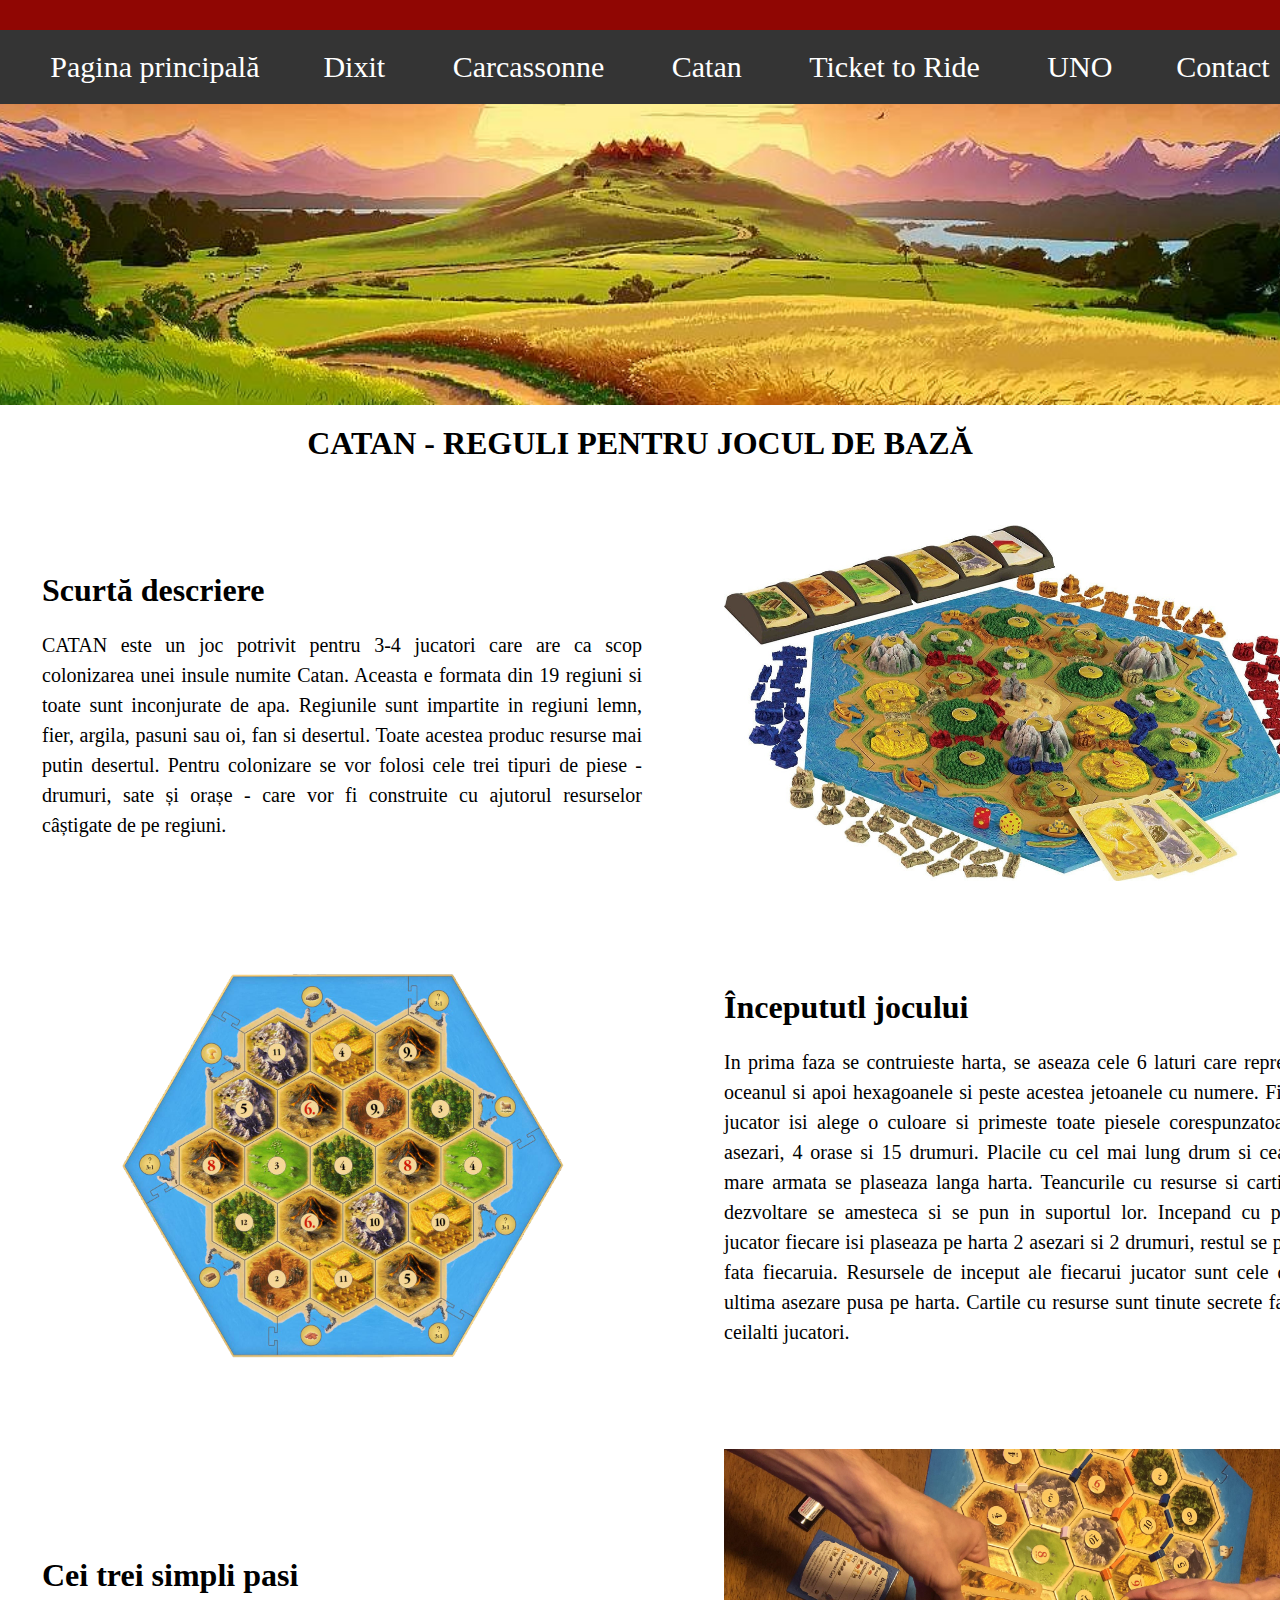
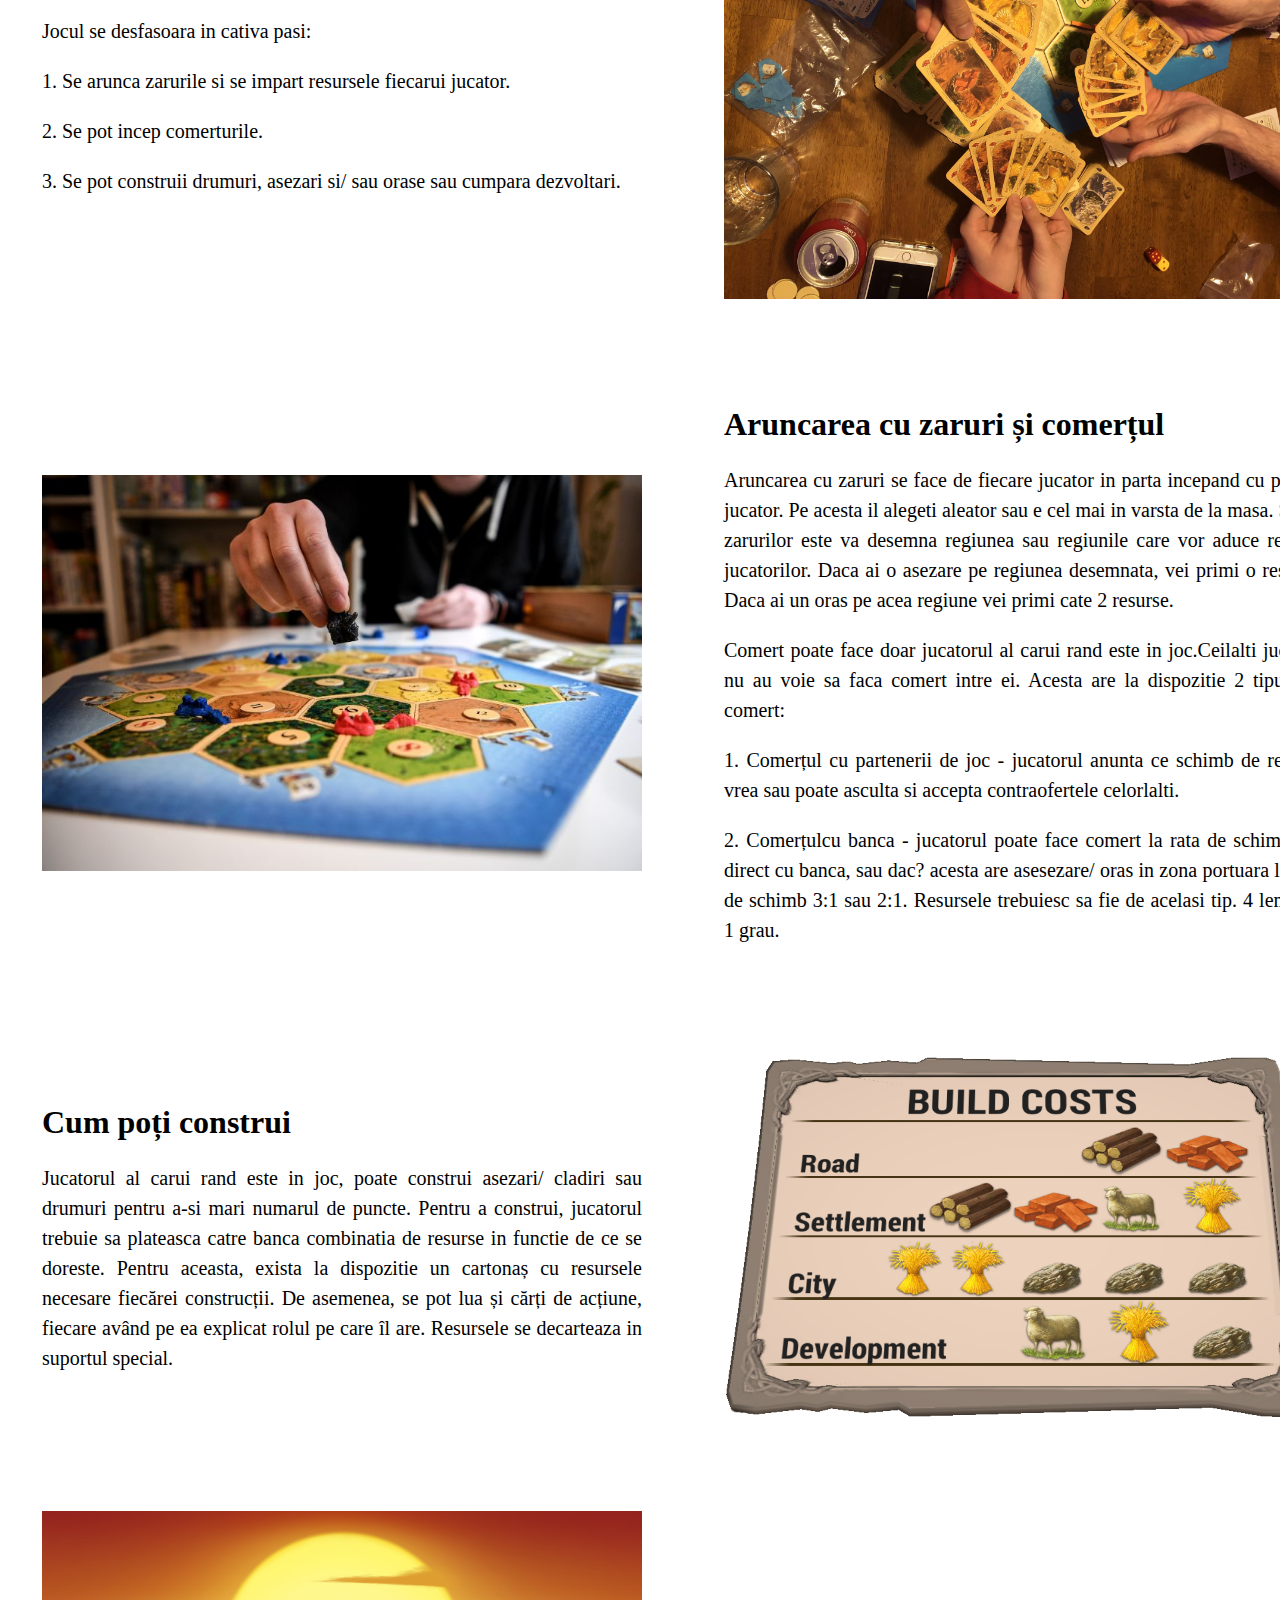
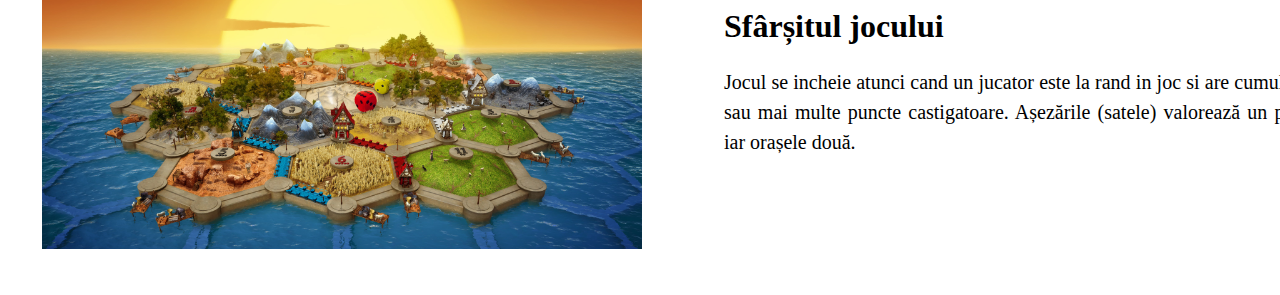
<file: catan.html>
<!DOCTYPE html>
<html lang="en">
<head>
    <meta charset="UTF-8">
    <meta name="viewport" content="width=device-width, initial-scale=1.0">
    <title>Reguli pentru jocuri</title>
    <link rel="stylesheet" href="stiluri.css">
</head>
<body>
    <header>
        <div class="bara_sus_colorata"></div>
        <nav role="navigation">
            <a href="home.html"> Pagina principală</a>
            <a href="dixit.html"> Dixit </a>
            <a href="carcassonne.html"> Carcassonne </a>
            <a href="catan.html"> Catan </a>
            <a href="ticket to ride.html"> Ticket to Ride </a>
            <a href="uno.html">UNO</a>
            <a href="contact.html">Contact</a>
        </nav>
    </header>

    <div class="image_bg" style="background-image: url(catan_bg2.jpg)"></div>

    <h1 class="titlu_catan">
        CATAN - REGULI PENTRU JOCUL DE BAZĂ
    </h1>

    <div>
        <table border="0" width="90%" align="center">
            <tr>
                <td>
                    <h1>Scurtă descriere</h1>
                    <p class="descriere">CATAN este un joc potrivit pentru 3-4 
                        jucatori care are ca scop colonizarea unei insule numite Catan. Aceasta 
                        e formata din 19 regiuni si toate sunt inconjurate de apa. Regiunile sunt
                         impartite in regiuni lemn, fier, argila, pasuni sau oi, fan si desertul. 
                         Toate acestea produc resurse mai putin desertul. Pentru colonizare se vor 
                         folosi cele trei tipuri de piese - drumuri, sate și orașe - care vor fi 
                         construite cu ajutorul resurselor câștigate de pe regiuni.</p>
                </td>
                <td>
                    <img src="catan-3d-182x700.jpg" width=600 px" >
                </td>
            </tr>

            <tr>
                <td>
                    <img src="catan1800.png" width=600 px" >
                </td>
                <td>
                    <h1>Începututl jocului</h1>
                    <p class="descriere">In prima faza se contruieste harta, se aseaza cele 6 
                        laturi care reprezinta oceanul si apoi hexagoanele si peste acestea 
                        jetoanele cu numere. Fiecare jucator isi alege o culoare si primeste 
                        toate piesele corespunzatoare: 5 asezari, 4 orase si 15 drumuri. 
                        Placile cu cel mai lung drum si cea mai mare armata se plaseaza langa 
                        harta. Teancurile cu resurse si cartile de dezvoltare se amesteca si 
                        se pun in suportul lor.   Incepand cu primul jucator fiecare isi 
                        plaseaza pe harta 2 asezari si 2 drumuri, restul se pun in fata 
                        fiecaruia. Resursele de inceput ale fiecarui jucator sunt cele de pe 
                        ultima asezare pusa pe harta. Cartile cu resurse sunt tinute secrete 
                        fata de ceilalti jucatori.</p>
                </td>
            </tr>

            <tr>
                <td>
                    <h1>Cei trei simpli pasi</h1>
                    <p class="descriere">Jocul se desfasoara in cativa pasi:</p>
                    <p class="descriere">1. Se arunca zarurile si se impart resursele fiecarui jucator.</p>
                    <p class="descriere">2. Se pot incep comerturile.</p>  
                    <p class="descriere">3. Se pot construii drumuri, asezari si/ sau orase sau cumpara dezvoltari.</p>   
                        
                </td>
                <td>
                    <img src="catan_trade.jpg" width=600 px" >
                </td>
            </tr>

            <tr>
                <td>
                    <img src="catan1.jpg" width=600 px" >
                </td>
                <td>
                    <h1>Aruncarea cu zaruri și comerțul</h1>
                    <p class="descriere">Aruncarea cu zaruri se face de fiecare jucator in 
                        parta incepand cu primul jucator. Pe acesta il alegeti aleator sau e 
                        cel mai in varsta de la masa. Suma zarurilor este va desemna regiunea 
                        sau regiunile care vor aduce resurse jucatorilor. Daca ai o asezare pe
                         regiunea desemnata, vei primi o resursa. Daca ai un oras pe acea 
                         regiune vei primi cate 2 resurse.</p>
                    <p class="descriere">Comert poate face doar jucatorul al carui rand este in joc.Ceilalti jucatori nu au voie sa faca comert intre ei. Acesta are la dispozitie 2 tipuri de comert:
                    <p class="descriere">1. Comerțul cu partenerii de joc - jucatorul anunta ce schimb de resurse vrea sau poate asculta si accepta contraofertele celorlalti.</p> 
                    <p class="descriere">2. Comerțulcu banca - jucatorul poate face comert la rata de schimb 4:1 direct cu banca, sau dac? acesta are asesezare/ oras in zona portuara la rata de schimb 3:1 sau 2:1. Resursele trebuiesc sa fie de acelasi tip. 4 lemn pe 1 grau.</p>
                </td>
            </tr>

            <tr>
                <td>
                    <h1>Cum poți construi</h1>
                    <p class="descriere"> Jucatorul al carui rand este in joc, poate construi 
                        asezari/ cladiri sau drumuri pentru a-si mari numarul de puncte.
                         Pentru a construi, jucatorul trebuie sa plateasca catre banca 
                         combinatia de resurse in functie de ce se doreste. Pentru aceasta, 
                         exista la dispozitie un cartonaș cu resursele necesare fiecărei construcții.
                          De asemenea, se pot lua și cărți de acțiune, fiecare având pe ea explicat 
                          rolul pe care îl are. Resursele se decarteaza in suportul special.</p>
                </td>
                <td>
                    <img src="trade_catan.png" width=600 px" >
                </td>
            </tr>

            <tr>
                <td>
                    <img src="catan-3d-182x700_01.jpg" width=600 px" >
                </td>
                <td>
                    <h1>Sfârșitul jocului</h1>
                    <p class="descriere"> Jocul se incheie atunci cand un jucator este la 
                        rand in joc si are cumulat 10 sau mai multe puncte castigatoare. Așezările
                        (satele) valorează un punct, iar orașele două.</p>
                </td>
            </tr>
        </table>
    </div>
</body>
</html>
</file>
<file: stiluri.css>
.bara_sus_colorata{
    background-color: #900603;
    height: 30px;
    width: 100vw;
    position: fixed;
    top: 0;
    left: 0;
}


header, nav {
    text-align: center;
    background: #343434;
    top: 30px;
    left: 0;
    width: 100vw;
    padding: 20px;
    position: fixed;
}
  
nav a {    
    font-size: 30px;
    text-decoration: none;
    border-radius: 5px;
    color: white;
    padding: 3px 30px;
    
}

nav a:hover{
    background-color: aquamarine;
    color: black;
}

body, html {
    height: 100%;
    margin: 0;
  }

.image_bg{
    height: 45%; 
    background-position: center;
    background-repeat: no-repeat;
    background-size: cover;
}

.titlu{
    margin-top: 50px;
}

.descriere{
    font-size: 20px;
    line-height: 30px;
    text-align: justify;
}

.titlu_catan{
    text-align: center;
    margin-top: 20px;
}

th, td, tr{
    padding: 40px;
  }

input[type="text"], select, textarea{
    width: 98%;
    padding: 12px;
    border: 1px solid black;
    margin-top: 10px;
    margin-bottom: 20px;
}

.container{
    margin-top: 130px;
    margin-left: 10px;
}
</file>
